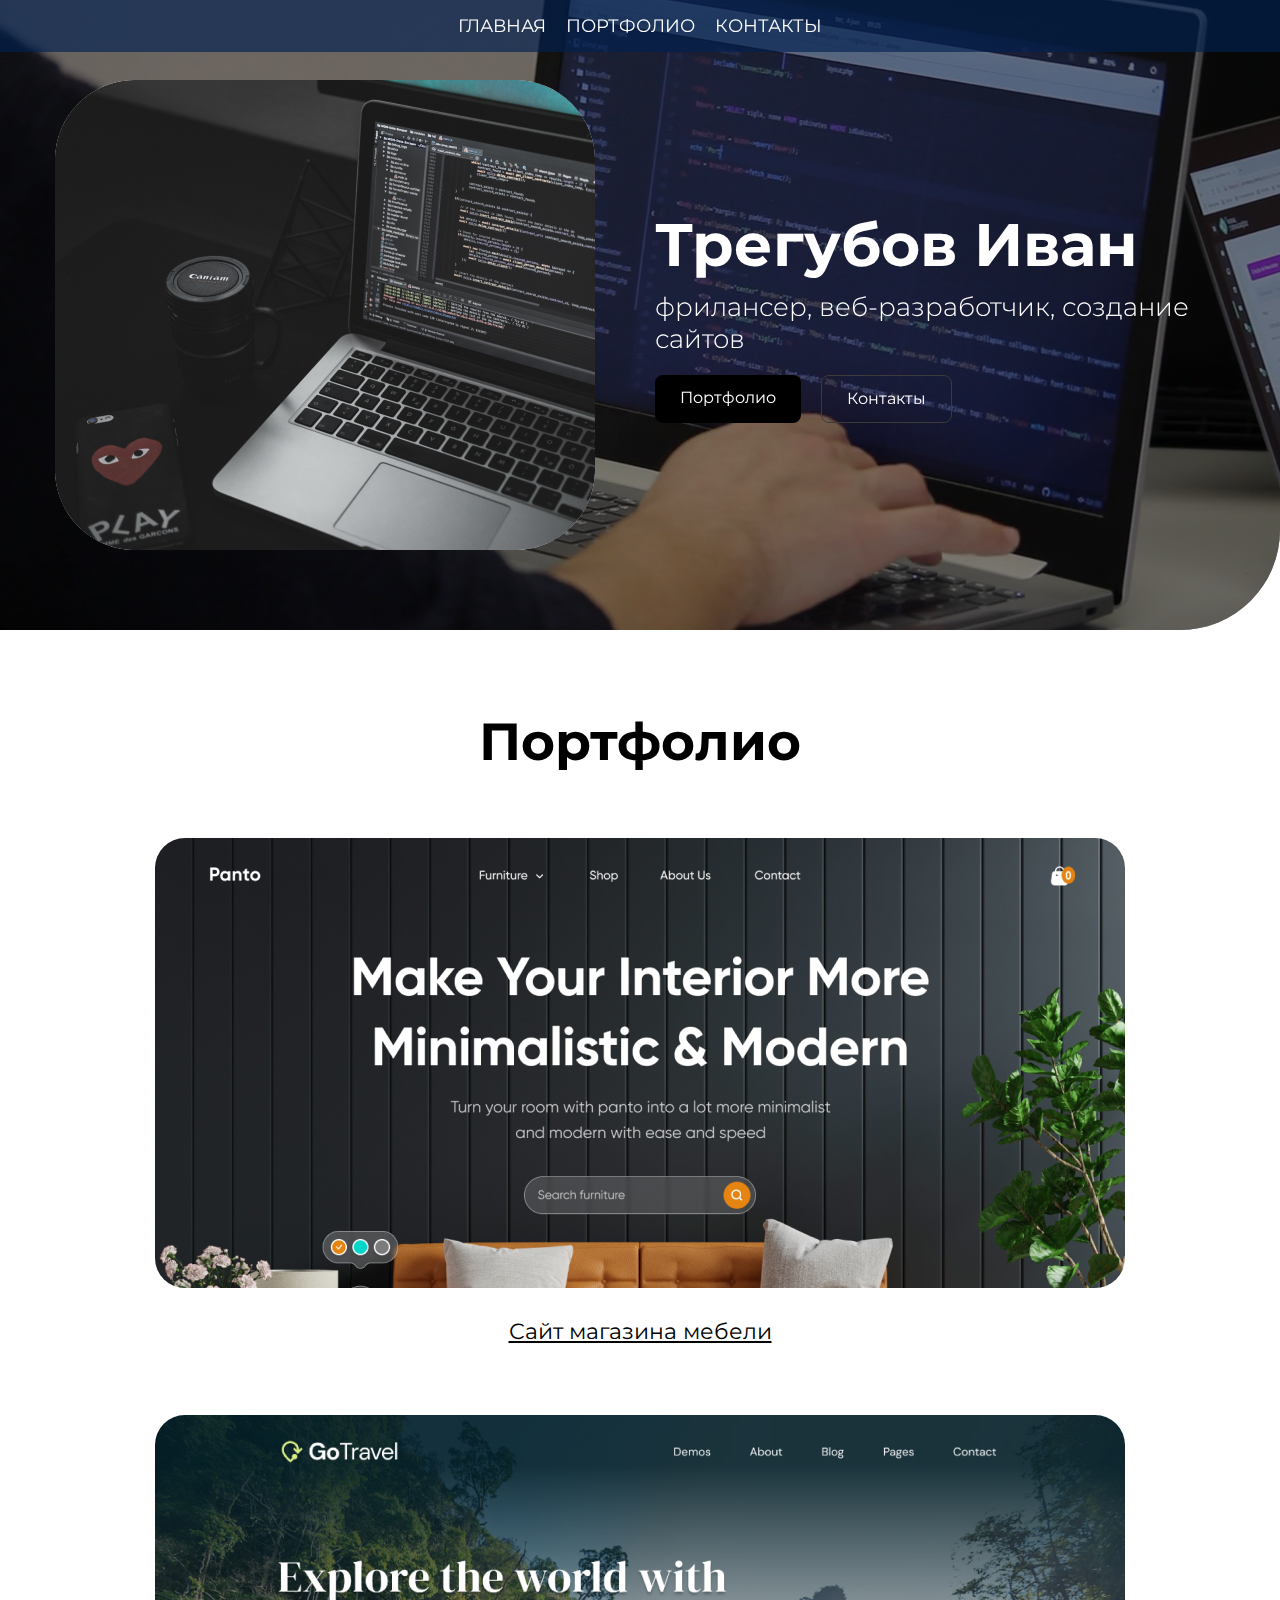
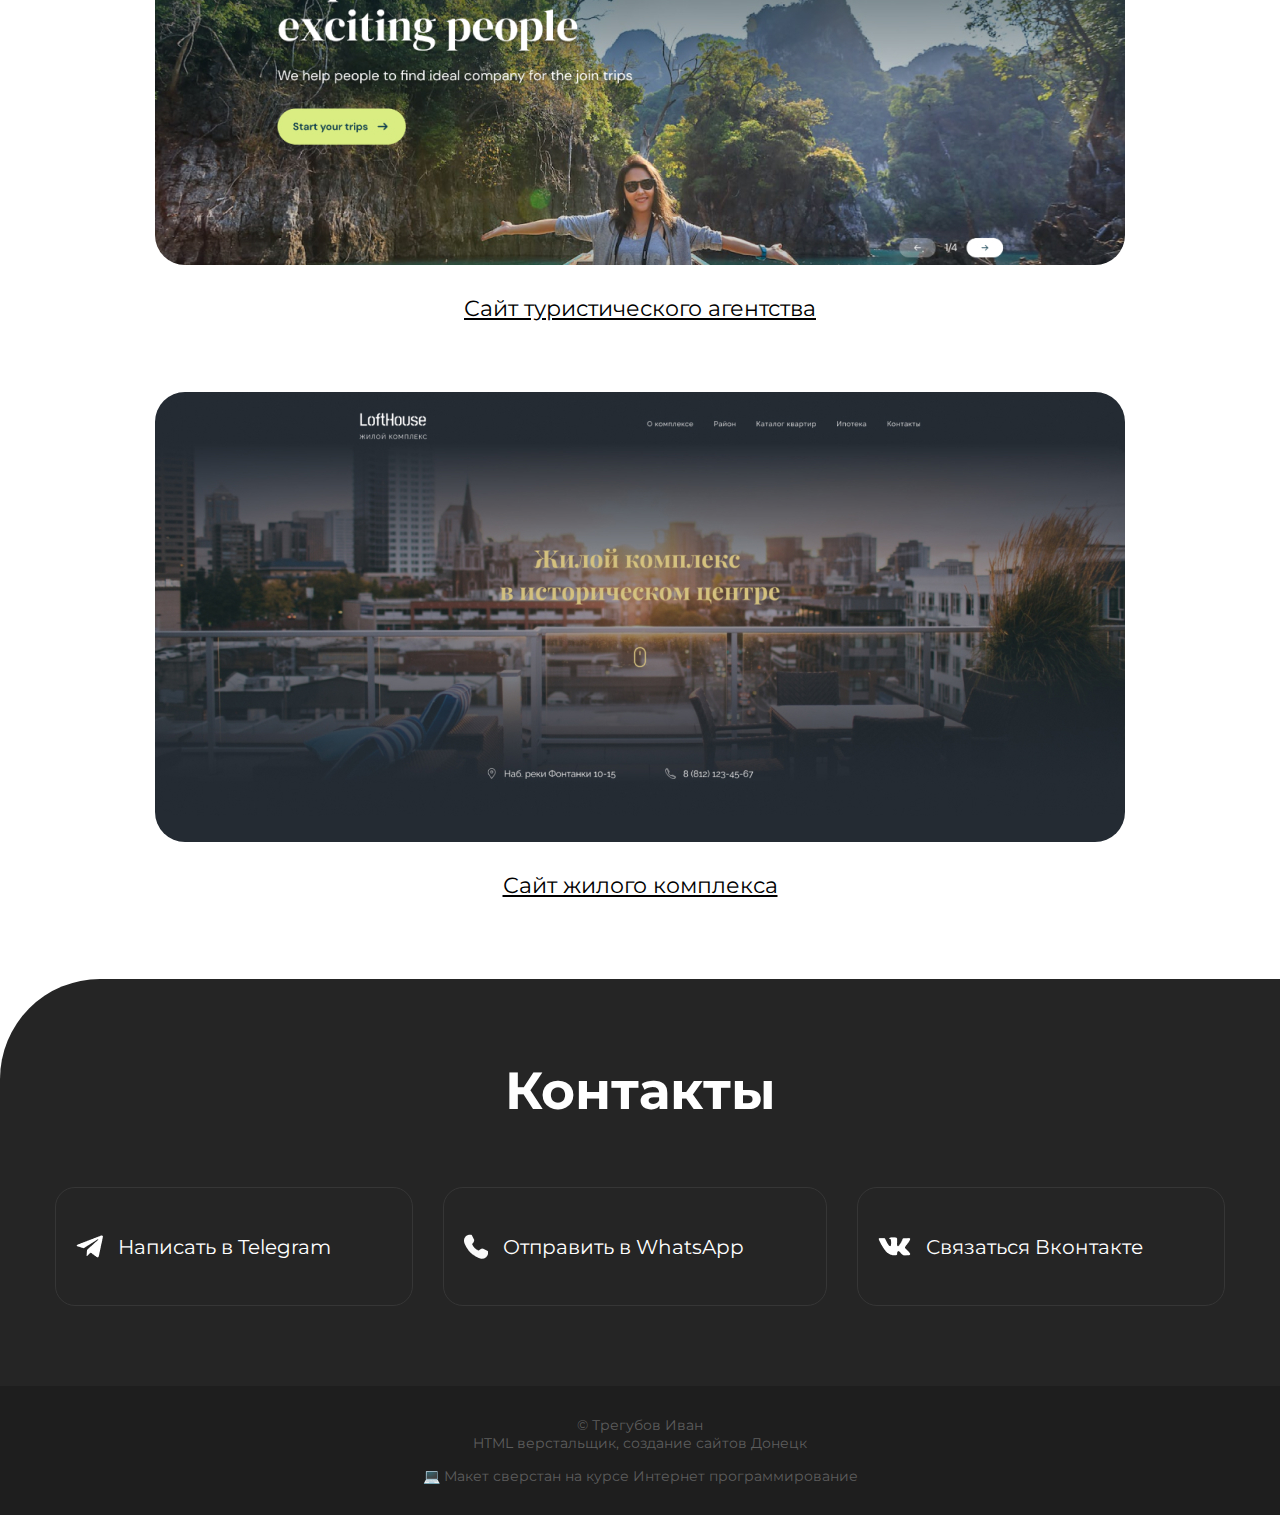
<file: index.html>
<!DOCTYPE html>
<html lang="ru">

<head>
    <meta charset="UTF-8" />
    <meta http-equiv="X-UA-Compatible" content="IE=edge" />
    <meta name="viewport" content="width=device-width, initial-scale=1.0" />
    <title>Портфолио</title>
    <link rel="stylesheet" href="css/reset.css" />
    <link rel="stylesheet" href="css/style.css" />
    <link rel="stylesheet" href="css/media.css">
</head>

<body>

    <header>
        <nav>
            <div class="navigation">
                <a href="#">Главная</a>
                <a href="#portfolio">Портфолио</a>
                <a href="#contact">Контакты</a>
            </div>
        </nav>

        <div class="container">
            <div class="header-row">
                <img src="img/photo.jpg" srcset="img/photo@2x.jpg 2x" alt="" />
                <div class="header-text">
                    <h1>Трегубов Иван</h1>
                    <p>
                        фрилансер, веб-разработчик,
                        создание сайтов
                    </p>
                    <div class="header-btns">
                        <a href="#portfolio" class="btn">Портфолио</a>
                        <a href="#contact" class="btn-outline">Контакты</a>
                    </div>
                </div>
            </div>
        </div>
        <video class="header-video" autoplay muted loop>

            <source type="video/mp4" src="video/fon.mp4.mp4">

        </video>

    </header>

    <main>
        <section class="portfolio" id="portfolio">
            <div class="container">
                <h2>Портфолио</h2>
                <div class="projects">
                    <article>
                        <a href="mebel.html"><img src="img/project/project-01.jpg" alt="" /></a>
                        <h3><a href="mebel.html"><u>Сайт магазина мебели</u></a></h3>
                    </article>
                    <article>
                        <a href="tur.html"><img src="img/project/project-02.jpg" alt="" /></a>
                        <h3><a href="tur.html"><u>Сайт туристического агентства</u></a></h3>
                    </article>
                    <article>
                        <a href="jil.html"><img src="img/project/project-03.jpg" alt="" /></a>
                        <h3><a href="jil.html"><u>Сайт жилого комплекса</u></a></h3>
                    </article>
                </div>
            </div>
        </section>
        <section class="contacts" id="contact">
            <div class="container">
                <h2 class="contacts-title">Контакты</h2>

                <div class="messangers">
                    <a href="https://t.me/Dr_visus" target="_blank" class="messanger">
                        <img src="img/icons/telegram.png" alt="Telegram" />
                        Написать в Telegram
                    </a>

                    <a href="https://wa.me/+79495036499" target="_blank" class="messanger">
                        <img src="img/icons/whatsapp.png" alt="WhatsApp" />
                        Отправить в WhatsApp
                    </a>

                    <a href="https://vk.com/id590087718" target="_blank" class="messanger">
                        <img src="img/icons/vk.png" alt="Вконтакте" />
                        Связаться Вконтакте
                    </a>
                </div>
            </div>
        </section>
    </main>
    <footer class="footer">
        <div class="container">
            <div class="footer-inner">
                <p>© Трегубов Иван <br>HTML верстальщик, создание сайтов Донецк</p>
                <p>💻 Макет сверстан на курсе Интернет программирование</a></p>
            </div>
        </div>
    </footer>
</body>

</html>
</file>
<file: css/style.css>
@import url('https://fonts.googleapis.com/css2?family=Montserrat:ital,wght@0,100..900;1,100..900&display=swap');

/* База */
body {
    font-family: "Montserrat", sans-serif;
    font-optical-sizing: auto;
    font-weight: 400;
    font-style: normal;
}

.container {
    max-width: 1200px;
    padding: 0px 15px;
    margin: 0 auto;

}

/* ШАПКА */

header {
    position: relative;
    /* background:linear-gradient(-43deg,#2F2F2F, #202020); */
    background-color: #000;
    padding-bottom: 80px;
    padding-top: 80px;
    border-bottom-right-radius: 100px;
    margin-bottom: 80px;
}

/* меню */
nav {
    position: fixed;
    top: 0;
    z-index: 20;
    width: 100%;
    background: rgba(2, 32, 80, 0.65);
    user-select: none;
}

.navigation {
    display: flex;
    justify-content: center;
    column-gap: 20px;
    padding: 15px 0;
}

.navigation a {
    color: #FFF;
    font-size: 18px;
    text-transform: uppercase;
    transition: 0.5s;
}


.navigation:hover a:hover {
    color: rgb(0, 153, 255);
    filter: blur(0px);
}

header .container {

    position: relative;
    z-index: 7;
}

.header-video {

    position: absolute;
    left: 0;
    top: 0;
    width: 100%;
    height: 100%;
    object-fit: cover;
    object-position: center;
    border-bottom-right-radius: 100px;
    opacity: 0.5;
}

.header-row {
    display: flex;
    column-gap: 60px;
    align-items: center;
}

h1 {

    margin-bottom: 10px;
    font-size: 60px;
    font-weight: 700;
}

.header-row img {
    border-radius: 80px;
}

.header-text {
    color: #fff;
}

.header-text p {
    font-size: 26px;
    font-weight: 300;
    margin-bottom: 20px;
}

.header-btns {
    display: flex;
    column-gap: 20px;
}

.btn {
    height: 48px;
    padding: 15px 25px 0px 25px;
    background-color: #000;
    border-radius: 8px;
    color: #fff;
    line-height: 1;
    transition: all 0.2s ease-in;
}

.btn:hover {
    background-color: #1782CF;
}

.btn-outline {
    height: 48px;
    padding: 15px 25px 0px 25px;
    border: 1px solid #3B3B3B;
    border-radius: 8px;
    color: #fff;
    line-height: 1;
    transition: all 0.2s ease-in;
}

.btn-outline:hover {
    border-color: #1782CF;
}

/* Портфолио */
.portfolio h2 {
    margin-bottom: 65px;
    font-size: 52px;
    font-weight: 700;
    text-align: center;
}

.projects {
    display: flex;
    flex-direction: column;
    row-gap: 70px;
    align-items: center;
}

article {
    text-align: center;
}

article img {
    margin-bottom: 30px;
    border-radius: 30px;
    transition: opacity 0.2s ease-in;
}

article img:hover {
    opacity: 0.8;
}

article h3 {
    font-size: 22px;
}

article a {
    text-decoration: underline;
    color: #000;
}

/*mebel*/
.section__mebel {
    margin-top: 80px;
    justify-content: center;
    text-align: center;
    align-items: center;
}

.section__mebel-text {
    margin: 0 auto;
    margin-bottom: 20px;
    justify-content: center;
    text-align: center;
    align-items: center;
}

.section__mebel-text h1 {
    font-size: 52px;
    font-weight: bold;
    margin-bottom: 25px;
}

.section__mebel-text p {
    color: #555555;
    max-width: 590px;
    margin: 0 auto 25px;
    text-align: center;
    font-size: 16px;
    margin-bottom: 25px;
}

.section__mebel-text a {
    text-decoration: underline !important;
    color: black;
}

/* Contacts */

.contacts {
    padding: 80px 0;
    border-top-left-radius: 100px;
    background-color: #252525;
    color: #fff;
    margin-top: 80px;
}

.contacts-title {
    margin-bottom: 65px;
    font-size: 52px;
    font-weight: 700;
    text-align: center;
}

.messangers {
    display: flex;
    column-gap: 30px;
    flex-wrap: wrap;
}

.messanger {
    flex-grow: 1;

    display: flex;
    column-gap: 15px;
    align-items: center;

    padding: 46px 20px;
    border-radius: 20px;
    border: 1px solid #363636;

    color: #fff;
    font-size: 20px;

    transition: background-color 0.2s ease-in;
}

.messanger:hover {
    background-color: #1E1E1E;
}

/* Footer */

.footer {
    padding: 30px 0;
    background-color: #1E1E1E;

    color: #5D5D5D;
}

.footer a {
    color: #5886A8;
}

.footer-inner {
    font-size: 14px;
    text-align: center;
}

.footer-inner p+p {
    margin-top: 15px;
}
</file>
<file: css/media.css>
/* Для планшета */
@media(max-width:1080px) {

    .header-row {
        column-gap: 30px;
    }

    .header-row img {
        border-radius: 30px;
        width: 300px;
    }

    h1 {
        font-size: 52px;
    }

    .header-text p {
        font-size: 22px;
    }

    .portfolio h2,
    .contacts-title {

        font-size: 42px;

    }
}

/* Для телефона */
@media(max-width:1080px) {
    header {

        padding-bottom: 40px;
        padding-top: 20px;
        border-bottom-right-radius: 60px;
    }

    h1 {
        font-size: 32px;
    }

    .header-text p {
        font-size: 18px;
    }

    .header-row {
        flex-direction: column;
        align-items: flex-start;
        row-gap: 20px;
    }

    .header-row img {
        border-radius: 80px;
        max-width: 100%;
        width: auto;
    }
}
</file>
